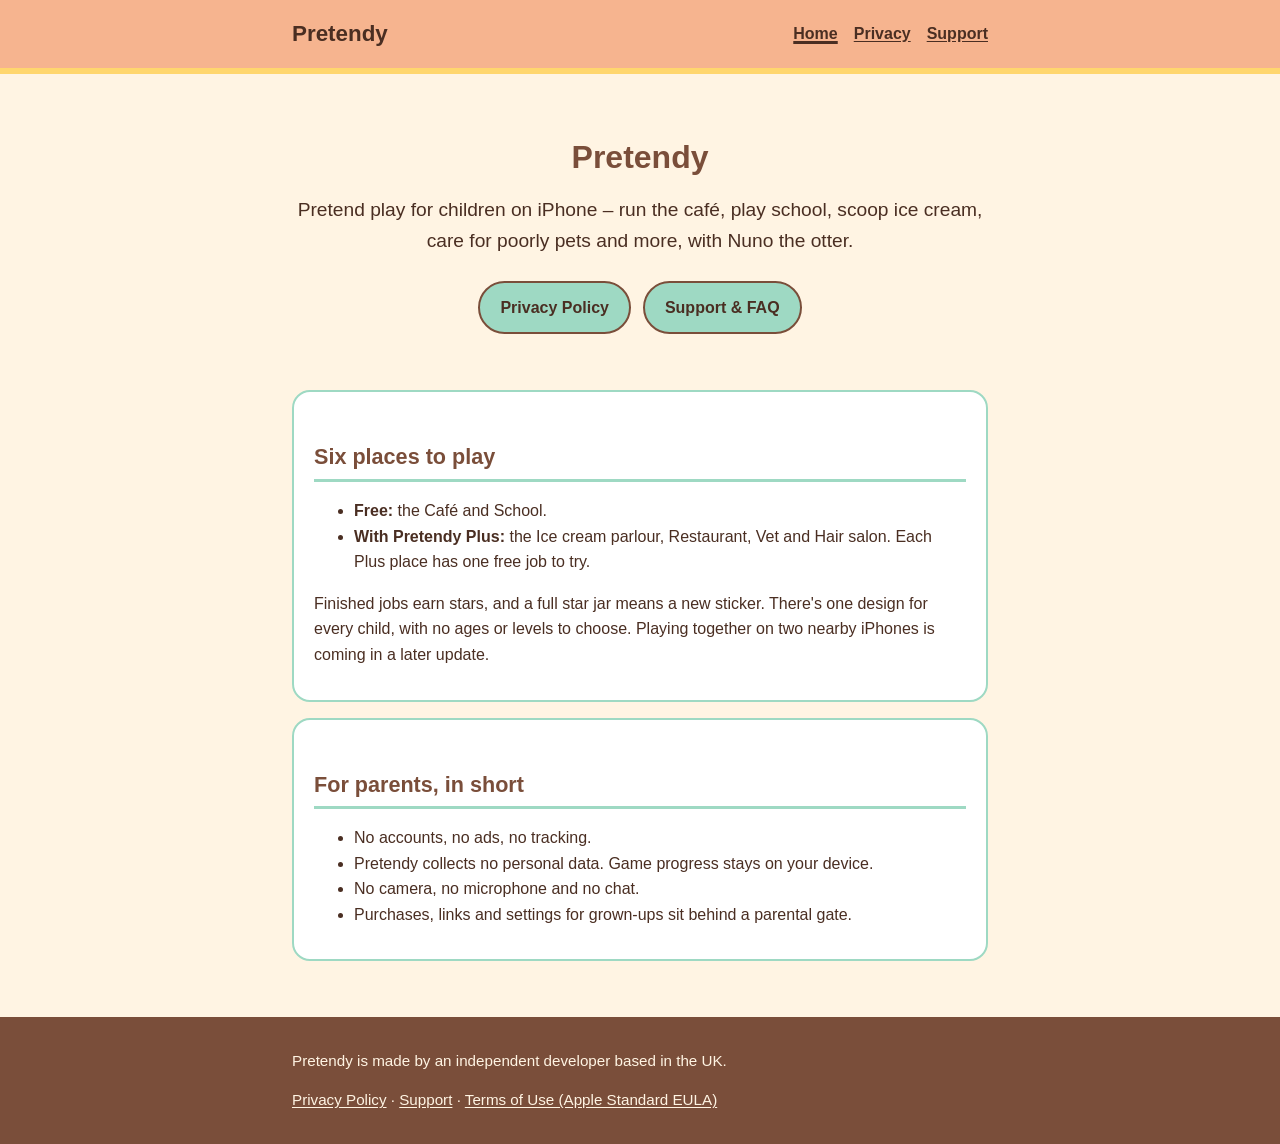
<file: index.html>
<!DOCTYPE html>
<html lang="en-GB">
<head>
<meta charset="utf-8">
<meta name="viewport" content="width=device-width, initial-scale=1">
<title>Pretendy – pretend play for kids</title>
<meta name="description" content="Pretendy is a pretend-play app for children on iPhone.">
<meta name="color-scheme" content="light">
<link rel="stylesheet" href="style.css">
</head>
<body>
<a class="skip" href="#main">Skip to content</a>
<header class="site">
<div class="wrap">
<a class="brand" href="index.html">Pretendy</a>
<nav aria-label="Main">
<ul>
<li><a href="index.html" aria-current="page">Home</a></li>
<li><a href="privacy.html">Privacy</a></li>
<li><a href="support.html">Support</a></li>
</ul>
</nav>
</div>
</header>
<main id="main">
<div class="wrap">
<section class="hero" aria-labelledby="title">
<h1 id="title">Pretendy</h1>
<p class="tag">Pretend play for children on iPhone – run the café, play school, scoop ice cream, care for poorly pets and more, with Nuno the otter.</p>
<div class="buttons">
<a class="btn" href="privacy.html">Privacy Policy</a>
<a class="btn" href="support.html">Support &amp; FAQ</a>
</div>
</section>
<div class="card">
<h2>Six places to play</h2>
<ul>
<li><strong>Free:</strong> the Café and School.</li>
<li><strong>With Pretendy Plus:</strong> the Ice cream parlour, Restaurant, Vet and Hair salon. Each Plus place has one free job to try.</li>
</ul>
<p>Finished jobs earn stars, and a full star jar means a new sticker. There's one design for every child, with no ages or levels to choose. Playing together on two nearby iPhones is coming in a later update.</p>
</div>
<div class="card">
<h2>For parents, in short</h2>
<ul>
<li>No accounts, no ads, no tracking.</li>
<li>Pretendy collects no personal data. Game progress stays on your device.</li>
<li>No camera, no microphone and no chat.</li>
<li>Purchases, links and settings for grown-ups sit behind a parental gate.</li>
</ul>
</div>
</div>
</main>
<footer>
<div class="wrap">
<p>Pretendy is made by an independent developer based in the UK.</p>
<p><a href="privacy.html">Privacy Policy</a> · <a href="support.html">Support</a> · <a href="https://www.apple.com/legal/internet-services/itunes/dev/stdeula/">Terms of Use (Apple Standard EULA)</a></p>
</div>
</footer>
</body>
</html>
</file>
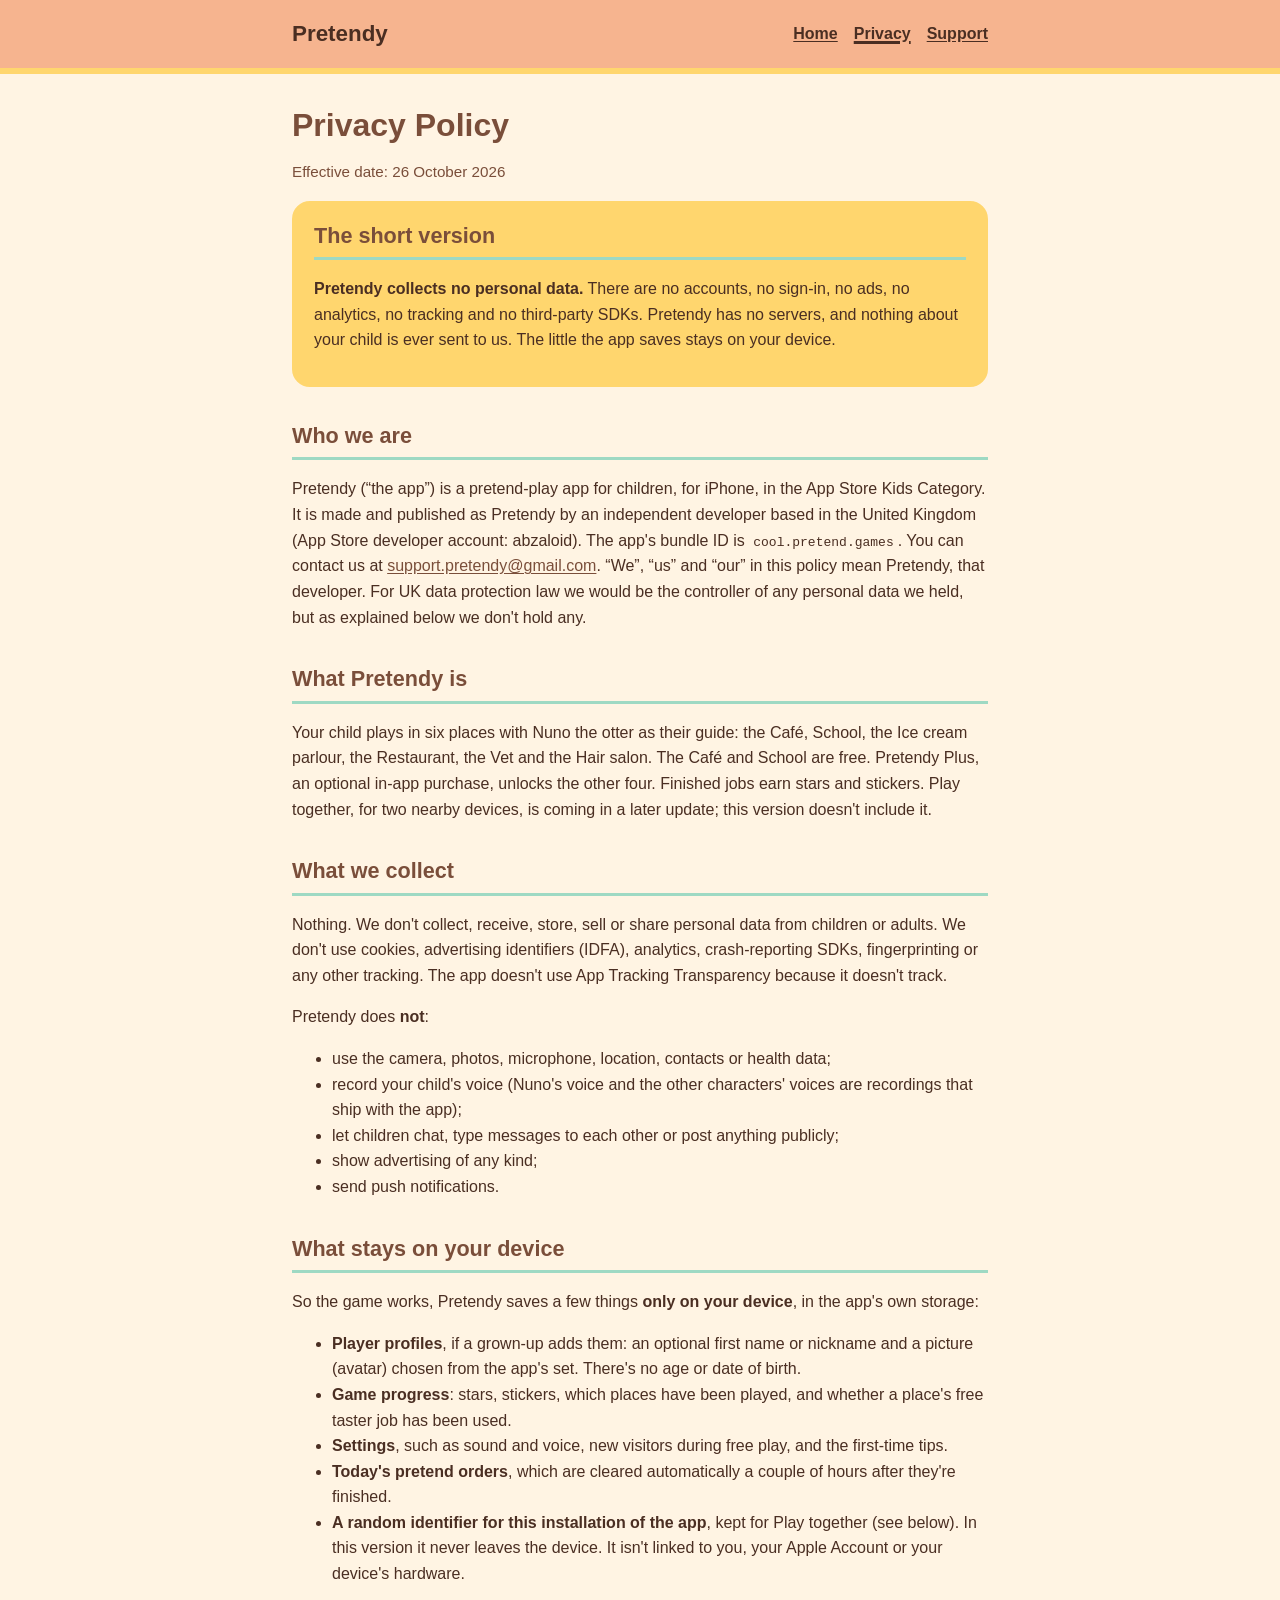
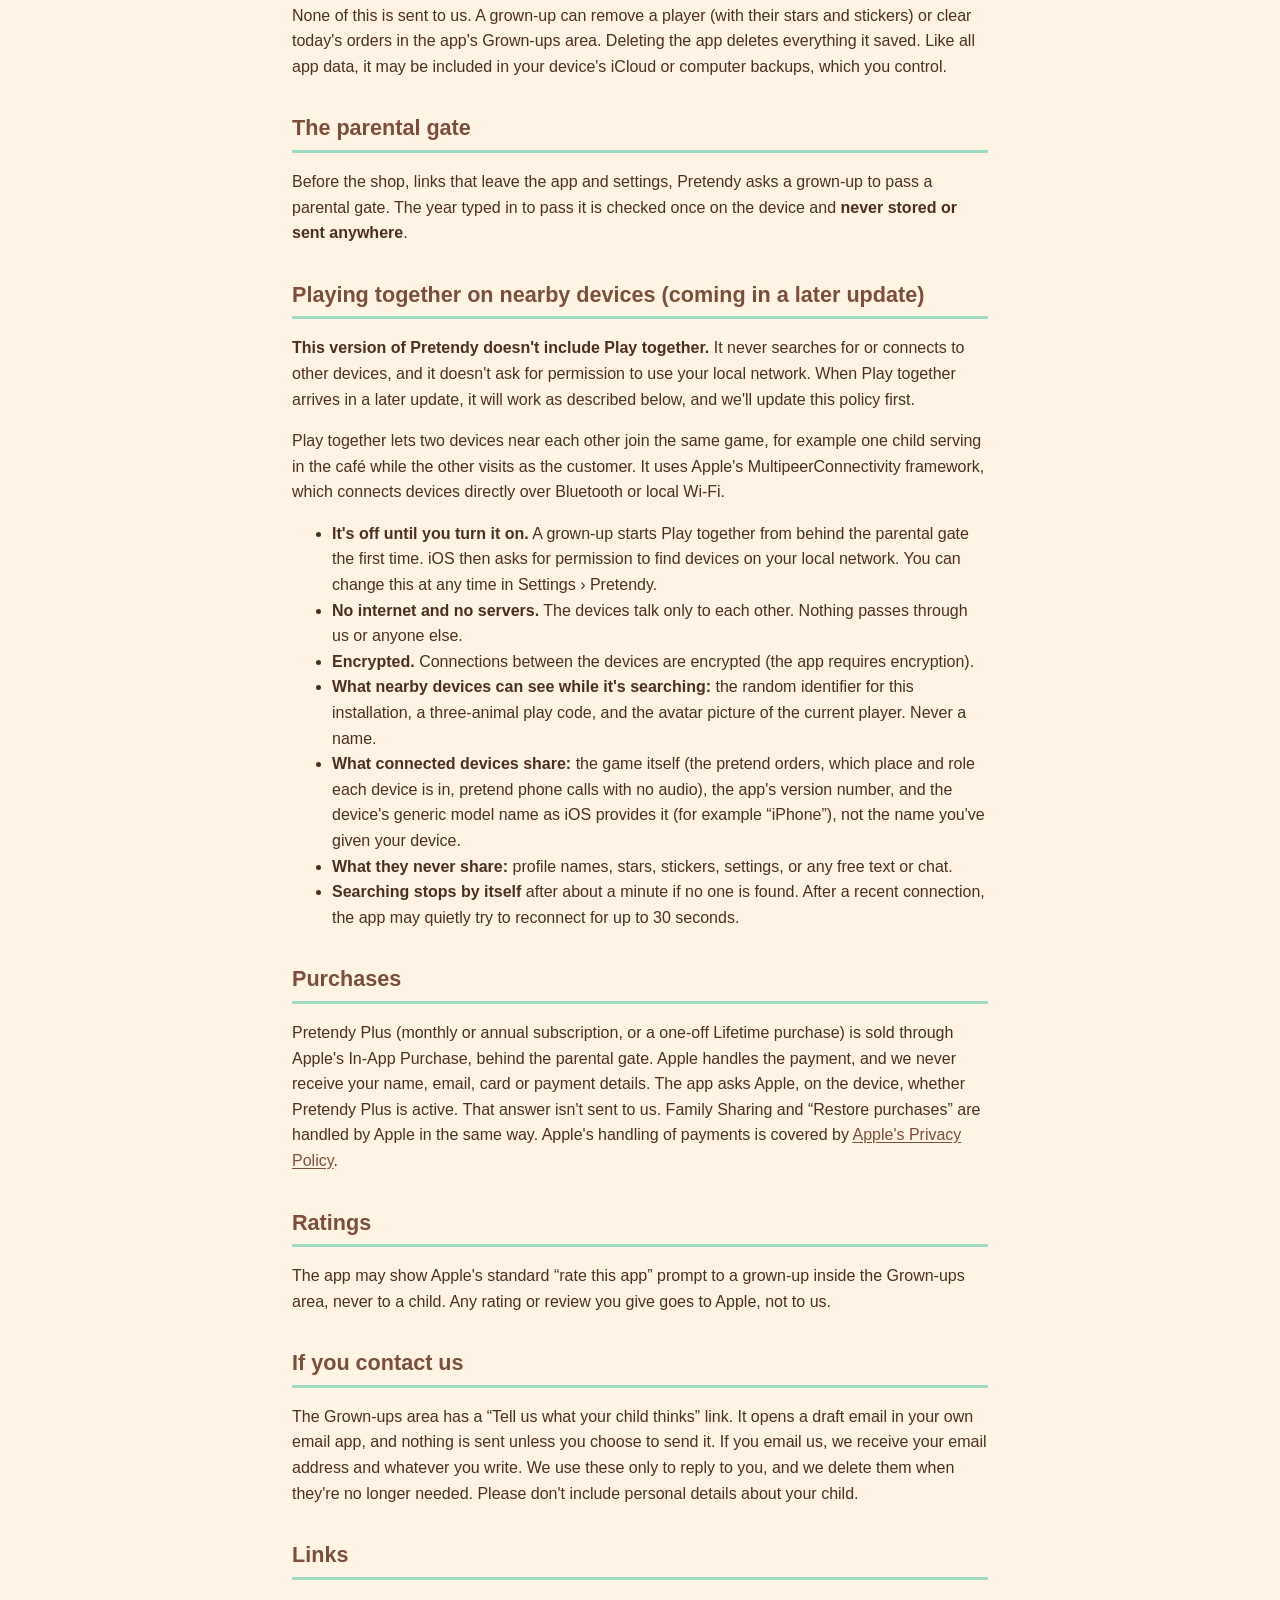
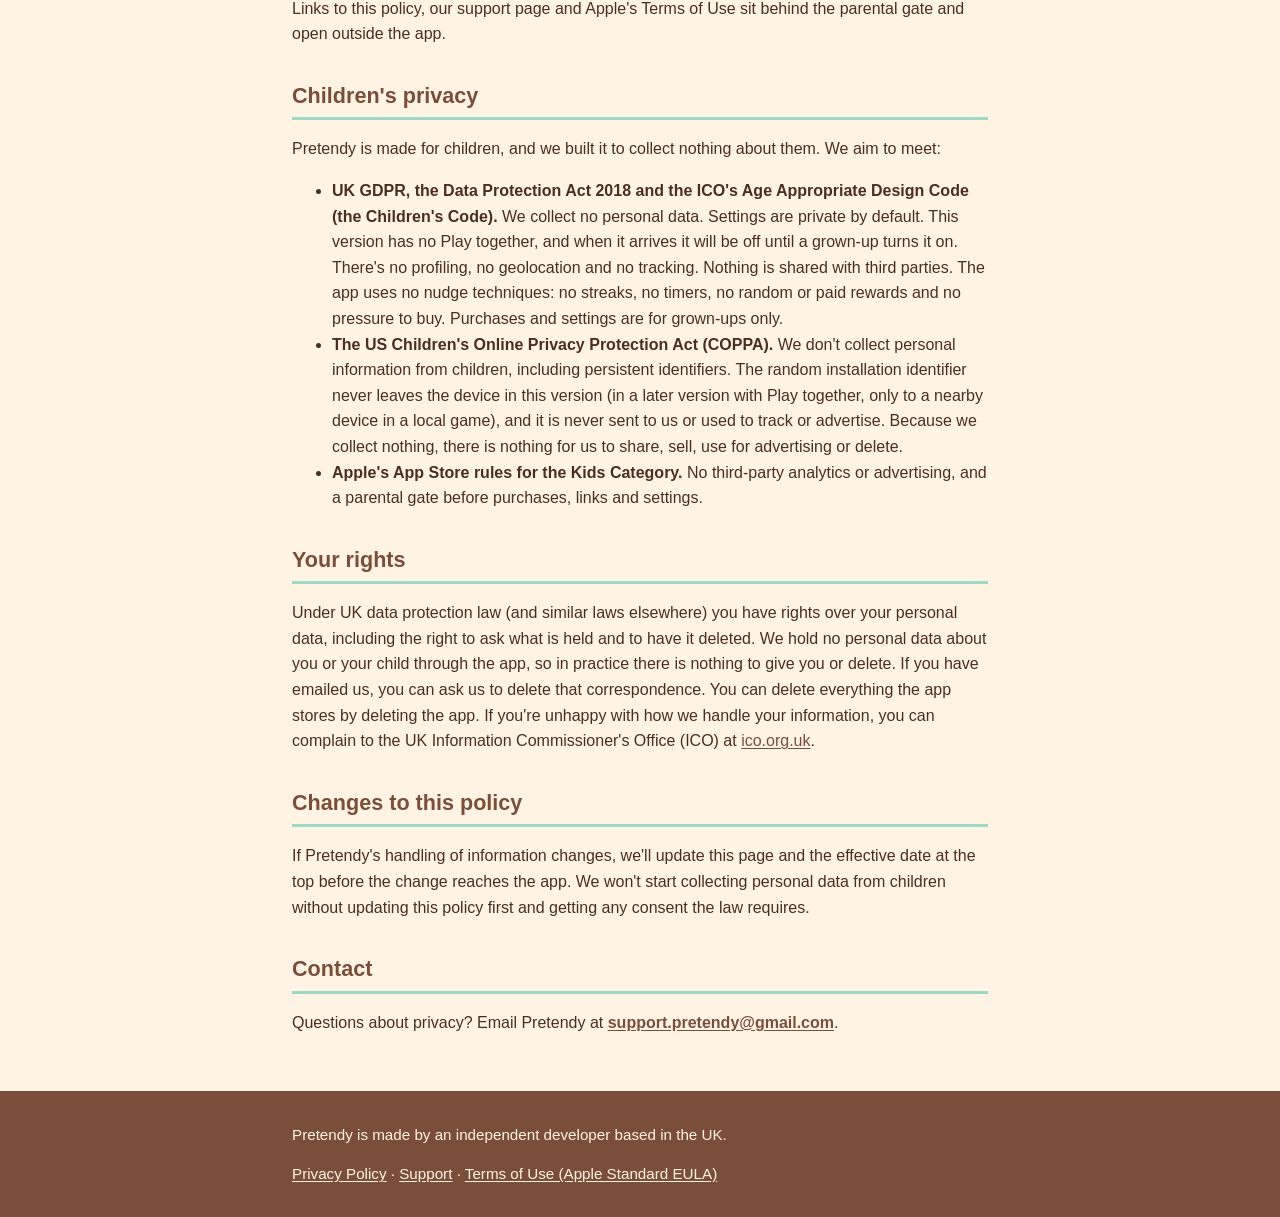
<file: privacy.html>
<!DOCTYPE html>
<html lang="en-GB">
<head>
<meta charset="utf-8">
<meta name="viewport" content="width=device-width, initial-scale=1">
<title>Privacy Policy – Pretendy</title>
<meta name="description" content="Pretendy privacy policy: the app collects no personal data.">
<meta name="color-scheme" content="light">
<link rel="stylesheet" href="style.css">
</head>
<body>
<a class="skip" href="#main">Skip to content</a>
<header class="site">
<div class="wrap">
<a class="brand" href="index.html">Pretendy</a>
<nav aria-label="Main">
<ul>
<li><a href="index.html">Home</a></li>
<li><a href="privacy.html" aria-current="page">Privacy</a></li>
<li><a href="support.html">Support</a></li>
</ul>
</nav>
</div>
</header>
<main id="main">
<div class="wrap">
<h1>Privacy Policy</h1>
<p class="meta">Effective date: 26 October 2026</p>

<div class="card highlight">
<h2 id="summary" style="margin-top:0">The short version</h2>
<p><strong>Pretendy collects no personal data.</strong> There are no accounts, no sign-in, no ads, no analytics, no tracking and no third-party SDKs. Pretendy has no servers, and nothing about your child is ever sent to us. The little the app saves stays on your device.</p>
</div>

<h2 id="who">Who we are</h2>
<p>Pretendy (“the app”) is a pretend-play app for children, for iPhone, in the App Store Kids Category. It is made and published as Pretendy by an independent developer based in the United Kingdom (App Store developer account: abzaloid). The app's bundle ID is <code>cool.pretend.games</code>. You can contact us at <a href="mailto:support.pretendy@gmail.com">support.pretendy@gmail.com</a>. “We”, “us” and “our” in this policy mean Pretendy, that developer. For UK data protection law we would be the controller of any personal data we held, but as explained below we don't hold any.</p>

<h2 id="what">What Pretendy is</h2>
<p>Your child plays in six places with Nuno the otter as their guide: the Café, School, the Ice cream parlour, the Restaurant, the Vet and the Hair salon. The Café and School are free. Pretendy Plus, an optional in-app purchase, unlocks the other four. Finished jobs earn stars and stickers. Play together, for two nearby devices, is coming in a later update; this version doesn't include it.</p>

<h2 id="collect">What we collect</h2>
<p>Nothing. We don't collect, receive, store, sell or share personal data from children or adults. We don't use cookies, advertising identifiers (IDFA), analytics, crash-reporting SDKs, fingerprinting or any other tracking. The app doesn't use App Tracking Transparency because it doesn't track.</p>
<p>Pretendy does <strong>not</strong>:</p>
<ul>
<li>use the camera, photos, microphone, location, contacts or health data;</li>
<li>record your child's voice (Nuno's voice and the other characters' voices are recordings that ship with the app);</li>
<li>let children chat, type messages to each other or post anything publicly;</li>
<li>show advertising of any kind;</li>
<li>send push notifications.</li>
</ul>

<h2 id="device">What stays on your device</h2>
<p>So the game works, Pretendy saves a few things <strong>only on your device</strong>, in the app's own storage:</p>
<ul>
<li><strong>Player profiles</strong>, if a grown-up adds them: an optional first name or nickname and a picture (avatar) chosen from the app's set. There's no age or date of birth.</li>
<li><strong>Game progress</strong>: stars, stickers, which places have been played, and whether a place's free taster job has been used.</li>
<li><strong>Settings</strong>, such as sound and voice, new visitors during free play, and the first-time tips.</li>
<li><strong>Today's pretend orders</strong>, which are cleared automatically a couple of hours after they're finished.</li>
<li><strong>A random identifier for this installation of the app</strong>, kept for Play together (see below). In this version it never leaves the device. It isn't linked to you, your Apple Account or your device's hardware.</li>
</ul>
<p>None of this is sent to us. A grown-up can remove a player (with their stars and stickers) or clear today's orders in the app's Grown-ups area. Deleting the app deletes everything it saved. Like all app data, it may be included in your device's iCloud or computer backups, which you control.</p>

<h2 id="gate">The parental gate</h2>
<p>Before the shop, links that leave the app and settings, Pretendy asks a grown-up to pass a parental gate. The year typed in to pass it is checked once on the device and <strong>never stored or sent anywhere</strong>.</p>

<h2 id="together">Playing together on nearby devices (coming in a later update)</h2>
<p><strong>This version of Pretendy doesn't include Play together.</strong> It never searches for or connects to other devices, and it doesn't ask for permission to use your local network. When Play together arrives in a later update, it will work as described below, and we'll update this policy first.</p>
<p>Play together lets two devices near each other join the same game, for example one child serving in the café while the other visits as the customer. It uses Apple's MultipeerConnectivity framework, which connects devices directly over Bluetooth or local Wi-Fi.</p>
<ul>
<li><strong>It's off until you turn it on.</strong> A grown-up starts Play together from behind the parental gate the first time. iOS then asks for permission to find devices on your local network. You can change this at any time in Settings › Pretendy.</li>
<li><strong>No internet and no servers.</strong> The devices talk only to each other. Nothing passes through us or anyone else.</li>
<li><strong>Encrypted.</strong> Connections between the devices are encrypted (the app requires encryption).</li>
<li><strong>What nearby devices can see while it's searching:</strong> the random identifier for this installation, a three-animal play code, and the avatar picture of the current player. Never a name.</li>
<li><strong>What connected devices share:</strong> the game itself (the pretend orders, which place and role each device is in, pretend phone calls with no audio), the app's version number, and the device's generic model name as iOS provides it (for example “iPhone”), not the name you've given your device.</li>
<li><strong>What they never share:</strong> profile names, stars, stickers, settings, or any free text or chat.</li>
<li><strong>Searching stops by itself</strong> after about a minute if no one is found. After a recent connection, the app may quietly try to reconnect for up to 30 seconds.</li>
</ul>

<h2 id="purchases">Purchases</h2>
<p>Pretendy Plus (monthly or annual subscription, or a one-off Lifetime purchase) is sold through Apple's In-App Purchase, behind the parental gate. Apple handles the payment, and we never receive your name, email, card or payment details. The app asks Apple, on the device, whether Pretendy Plus is active. That answer isn't sent to us. Family Sharing and “Restore purchases” are handled by Apple in the same way. Apple's handling of payments is covered by <a href="https://www.apple.com/legal/privacy/">Apple's Privacy Policy</a>.</p>

<h2 id="ratings">Ratings</h2>
<p>The app may show Apple's standard “rate this app” prompt to a grown-up inside the Grown-ups area, never to a child. Any rating or review you give goes to Apple, not to us.</p>

<h2 id="contacting">If you contact us</h2>
<p>The Grown-ups area has a “Tell us what your child thinks” link. It opens a draft email in your own email app, and nothing is sent unless you choose to send it. If you email us, we receive your email address and whatever you write. We use these only to reply to you, and we delete them when they're no longer needed. Please don't include personal details about your child.</p>

<h2 id="links">Links</h2>
<p>Links to this policy, our support page and Apple's Terms of Use sit behind the parental gate and open outside the app.</p>

<h2 id="children">Children's privacy</h2>
<p>Pretendy is made for children, and we built it to collect nothing about them. We aim to meet:</p>
<ul>
<li><strong>UK GDPR, the Data Protection Act 2018 and the ICO's Age Appropriate Design Code (the Children's Code).</strong> We collect no personal data. Settings are private by default. This version has no Play together, and when it arrives it will be off until a grown-up turns it on. There's no profiling, no geolocation and no tracking. Nothing is shared with third parties. The app uses no nudge techniques: no streaks, no timers, no random or paid rewards and no pressure to buy. Purchases and settings are for grown-ups only.</li>
<li><strong>The US Children's Online Privacy Protection Act (COPPA).</strong> We don't collect personal information from children, including persistent identifiers. The random installation identifier never leaves the device in this version (in a later version with Play together, only to a nearby device in a local game), and it is never sent to us or used to track or advertise. Because we collect nothing, there is nothing for us to share, sell, use for advertising or delete.</li>
<li><strong>Apple's App Store rules for the Kids Category.</strong> No third-party analytics or advertising, and a parental gate before purchases, links and settings.</li>
</ul>

<h2 id="rights">Your rights</h2>
<p>Under UK data protection law (and similar laws elsewhere) you have rights over your personal data, including the right to ask what is held and to have it deleted. We hold no personal data about you or your child through the app, so in practice there is nothing to give you or delete. If you have emailed us, you can ask us to delete that correspondence. You can delete everything the app stores by deleting the app. If you're unhappy with how we handle your information, you can complain to the UK Information Commissioner's Office (ICO) at <a href="https://ico.org.uk/">ico.org.uk</a>.</p>

<h2 id="changes">Changes to this policy</h2>
<p>If Pretendy's handling of information changes, we'll update this page and the effective date at the top before the change reaches the app. We won't start collecting personal data from children without updating this policy first and getting any consent the law requires.</p>

<h2 id="contact">Contact</h2>
<p>Questions about privacy? Email Pretendy at <strong><a href="mailto:support.pretendy@gmail.com">support.pretendy@gmail.com</a></strong>.</p>
</div>
</main>
<footer>
<div class="wrap">
<p>Pretendy is made by an independent developer based in the UK.</p>
<p><a href="privacy.html">Privacy Policy</a> · <a href="support.html">Support</a> · <a href="https://www.apple.com/legal/internet-services/itunes/dev/stdeula/">Terms of Use (Apple Standard EULA)</a></p>
</div>
</footer>
</body>
</html>
</file>
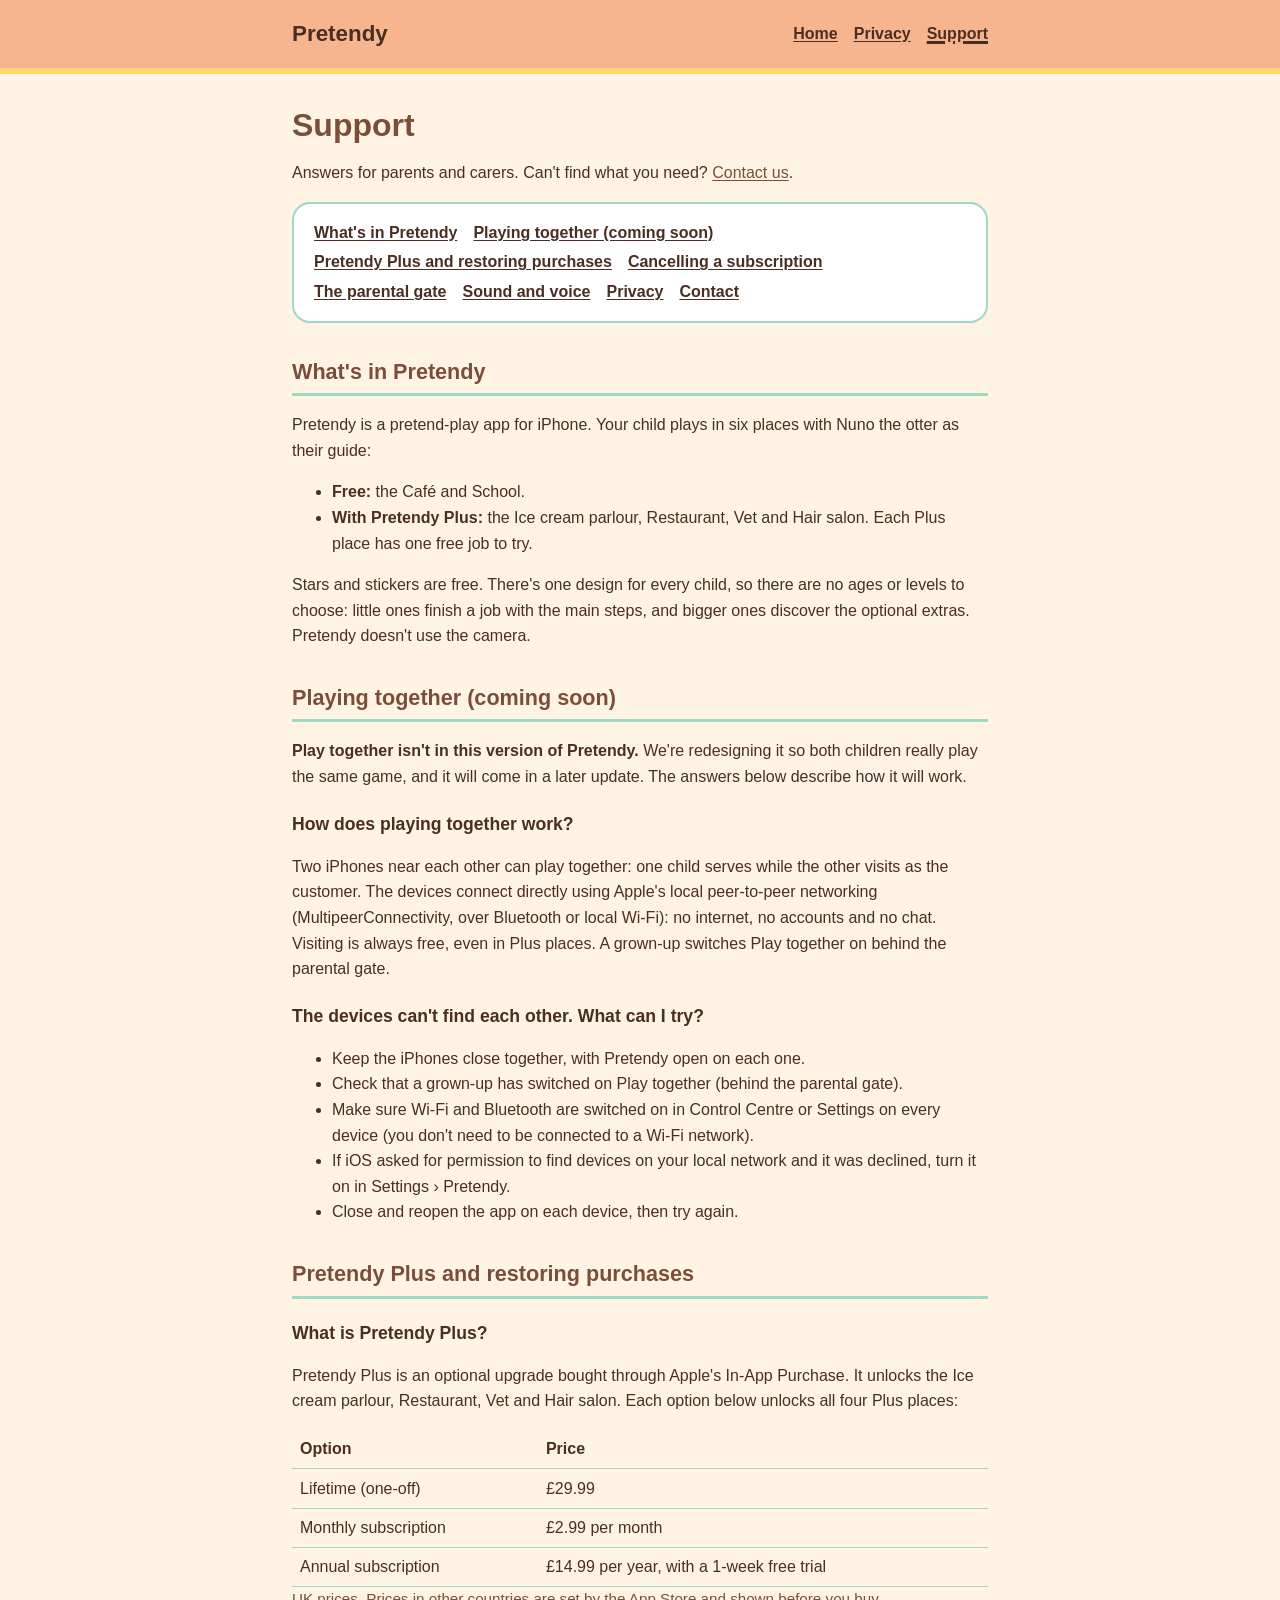
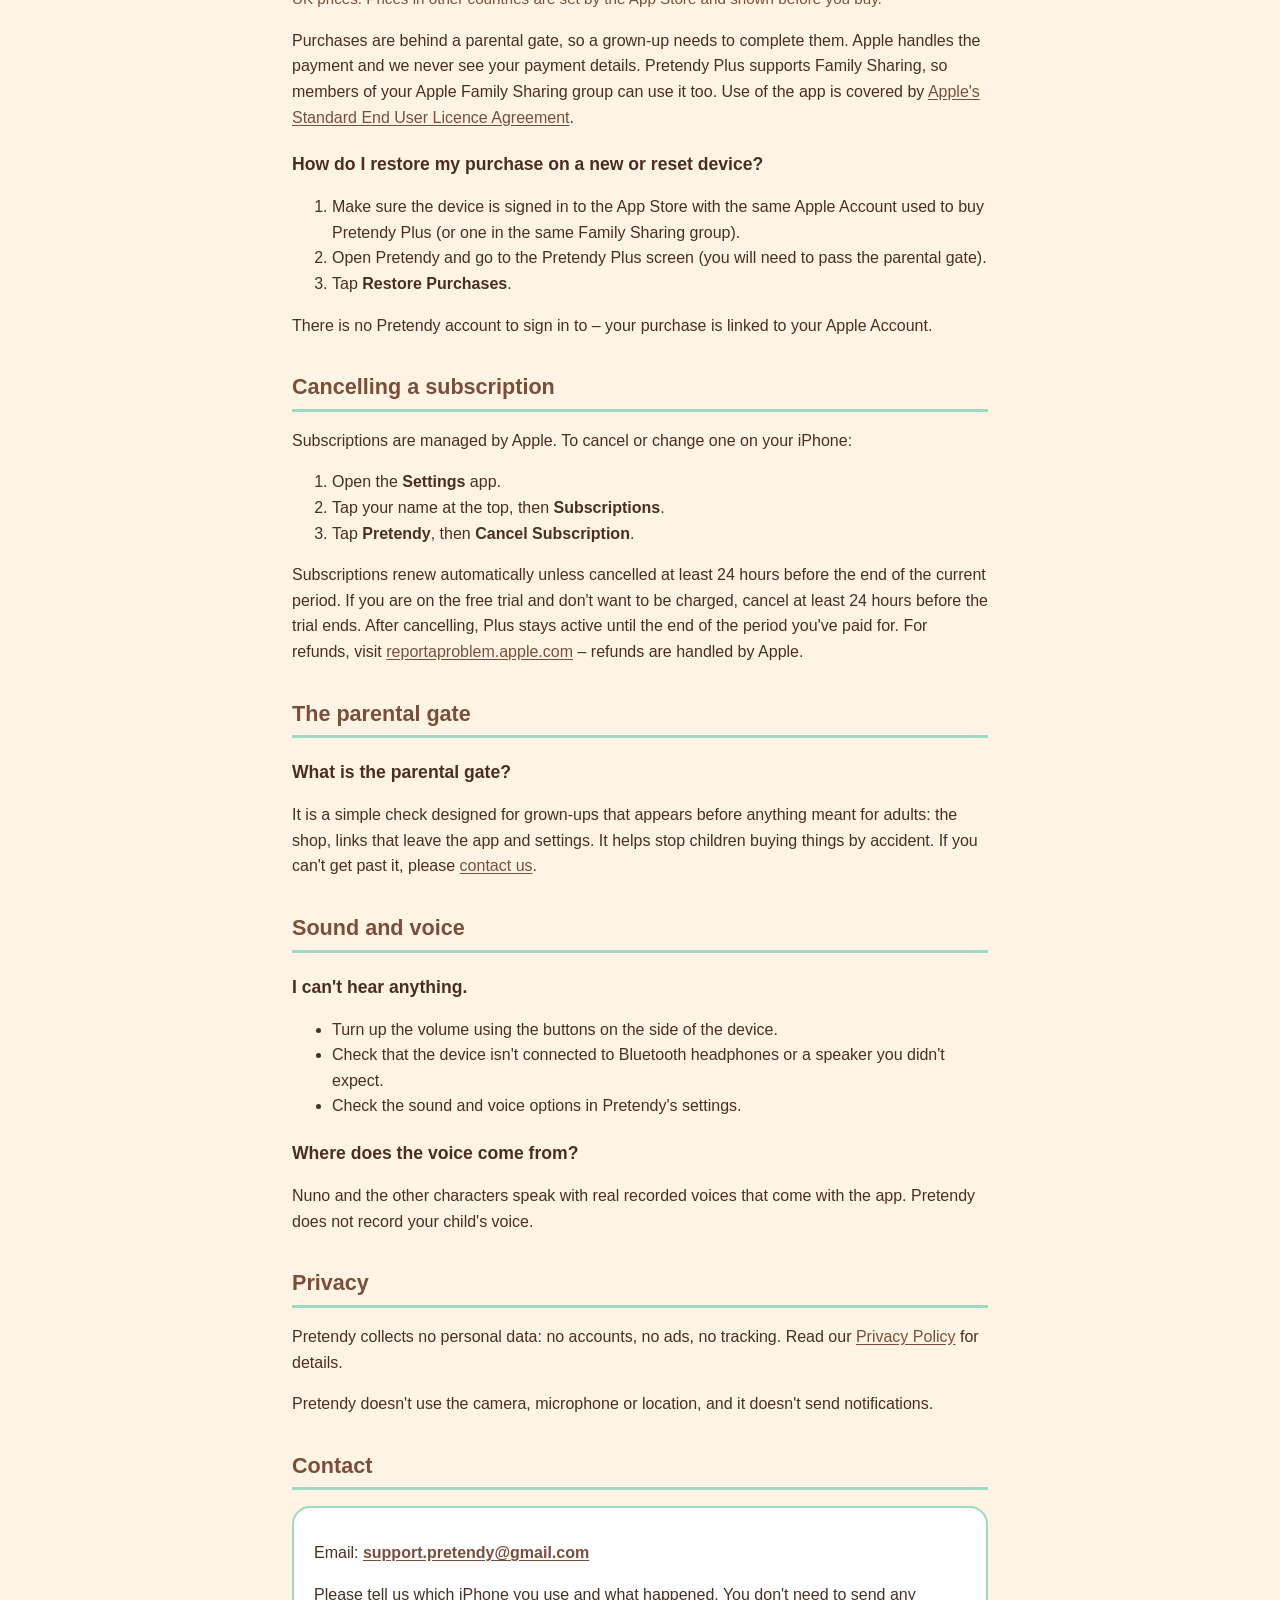
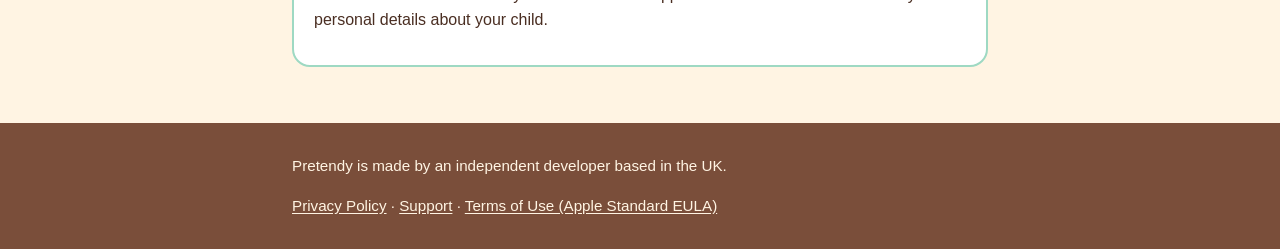
<file: support.html>
<!DOCTYPE html>
<html lang="en-GB">
<head>
<meta charset="utf-8">
<meta name="viewport" content="width=device-width, initial-scale=1">
<title>Support – Pretendy</title>
<meta name="description" content="Help and answers for parents using Pretendy.">
<meta name="color-scheme" content="light">
<link rel="stylesheet" href="style.css">
</head>
<body>
<a class="skip" href="#main">Skip to content</a>
<header class="site">
<div class="wrap">
<a class="brand" href="index.html">Pretendy</a>
<nav aria-label="Main">
<ul>
<li><a href="index.html">Home</a></li>
<li><a href="privacy.html">Privacy</a></li>
<li><a href="support.html" aria-current="page">Support</a></li>
</ul>
</nav>
</div>
</header>
<main id="main">
<div class="wrap">
<h1>Support</h1>
<p>Answers for parents and carers. Can't find what you need? <a href="#contact">Contact us</a>.</p>

<nav aria-label="On this page" class="card">
<ul>
<li><a href="#about">What's in Pretendy</a></li>
<li><a href="#together">Playing together (coming soon)</a></li>
<li><a href="#plus">Pretendy Plus and restoring purchases</a></li>
<li><a href="#cancel">Cancelling a subscription</a></li>
<li><a href="#gate">The parental gate</a></li>
<li><a href="#sound">Sound and voice</a></li>
<li><a href="#privacy">Privacy</a></li>
<li><a href="#contact">Contact</a></li>
</ul>
</nav>

<h2 id="about">What's in Pretendy</h2>
<p>Pretendy is a pretend-play app for iPhone. Your child plays in six places with Nuno the otter as their guide:</p>
<ul>
<li><strong>Free:</strong> the Café and School.</li>
<li><strong>With Pretendy Plus:</strong> the Ice cream parlour, Restaurant, Vet and Hair salon. Each Plus place has one free job to try.</li>
</ul>
<p>Stars and stickers are free. There's one design for every child, so there are no ages or levels to choose: little ones finish a job with the main steps, and bigger ones discover the optional extras. Pretendy doesn't use the camera.</p>

<h2 id="together">Playing together (coming soon)</h2>
<p><strong>Play together isn't in this version of Pretendy.</strong> We're redesigning it so both children really play the same game, and it will come in a later update. The answers below describe how it will work.</p>
<h3>How does playing together work?</h3>
<p>Two iPhones near each other can play together: one child serves while the other visits as the customer. The devices connect directly using Apple's local peer-to-peer networking (MultipeerConnectivity, over Bluetooth or local Wi-Fi): no internet, no accounts and no chat. Visiting is always free, even in Plus places. A grown-up switches Play together on behind the parental gate.</p>
<h3>The devices can't find each other. What can I try?</h3>
<ul>
<li>Keep the iPhones close together, with Pretendy open on each one.</li>
<li>Check that a grown-up has switched on Play together (behind the parental gate).</li>
<li>Make sure Wi-Fi and Bluetooth are switched on in Control Centre or Settings on every device (you don't need to be connected to a Wi-Fi network).</li>
<li>If iOS asked for permission to find devices on your local network and it was declined, turn it on in Settings › Pretendy.</li>
<li>Close and reopen the app on each device, then try again.</li>
</ul>

<h2 id="plus">Pretendy Plus and restoring purchases</h2>
<h3>What is Pretendy Plus?</h3>
<p>Pretendy Plus is an optional upgrade bought through Apple's In-App Purchase. It unlocks the Ice cream parlour, Restaurant, Vet and Hair salon. Each option below unlocks all four Plus places:</p>
<table>
<caption class="meta" style="caption-side:bottom;text-align:left">UK prices. Prices in other countries are set by the App Store and shown before you buy.</caption>
<thead><tr><th scope="col">Option</th><th scope="col">Price</th></tr></thead>
<tbody>
<tr><td>Lifetime (one-off)</td><td>£29.99</td></tr>
<tr><td>Monthly subscription</td><td>£2.99 per month</td></tr>
<tr><td>Annual subscription</td><td>£14.99 per year, with a 1-week free trial</td></tr>
</tbody>
</table>
<p>Purchases are behind a parental gate, so a grown-up needs to complete them. Apple handles the payment and we never see your payment details. Pretendy Plus supports Family Sharing, so members of your Apple Family Sharing group can use it too. Use of the app is covered by <a href="https://www.apple.com/legal/internet-services/itunes/dev/stdeula/">Apple's Standard End User Licence Agreement</a>.</p>
<h3>How do I restore my purchase on a new or reset device?</h3>
<ol>
<li>Make sure the device is signed in to the App Store with the same Apple Account used to buy Pretendy Plus (or one in the same Family Sharing group).</li>
<li>Open Pretendy and go to the Pretendy Plus screen (you will need to pass the parental gate).</li>
<li>Tap <strong>Restore Purchases</strong>.</li>
</ol>
<p>There is no Pretendy account to sign in to – your purchase is linked to your Apple Account.</p>

<h2 id="cancel">Cancelling a subscription</h2>
<p>Subscriptions are managed by Apple. To cancel or change one on your iPhone:</p>
<ol>
<li>Open the <strong>Settings</strong> app.</li>
<li>Tap your name at the top, then <strong>Subscriptions</strong>.</li>
<li>Tap <strong>Pretendy</strong>, then <strong>Cancel Subscription</strong>.</li>
</ol>
<p>Subscriptions renew automatically unless cancelled at least 24 hours before the end of the current period. If you are on the free trial and don't want to be charged, cancel at least 24 hours before the trial ends. After cancelling, Plus stays active until the end of the period you've paid for. For refunds, visit <a href="https://reportaproblem.apple.com/">reportaproblem.apple.com</a> – refunds are handled by Apple.</p>

<h2 id="gate">The parental gate</h2>
<h3>What is the parental gate?</h3>
<p>It is a simple check designed for grown-ups that appears before anything meant for adults: the shop, links that leave the app and settings. It helps stop children buying things by accident. If you can't get past it, please <a href="#contact">contact us</a>.</p>

<h2 id="sound">Sound and voice</h2>
<h3>I can't hear anything.</h3>
<ul>
<li>Turn up the volume using the buttons on the side of the device.</li>
<li>Check that the device isn't connected to Bluetooth headphones or a speaker you didn't expect.</li>
<li>Check the sound and voice options in Pretendy's settings.</li>
</ul>
<h3>Where does the voice come from?</h3>
<p>Nuno and the other characters speak with real recorded voices that come with the app. Pretendy does not record your child's voice.</p>

<h2 id="privacy">Privacy</h2>
<p>Pretendy collects no personal data: no accounts, no ads, no tracking. Read our <a href="privacy.html">Privacy Policy</a> for details.</p>
<p>Pretendy doesn't use the camera, microphone or location, and it doesn't send notifications.</p>

<h2 id="contact">Contact</h2>
<div class="card">
<p>Email: <strong><a href="mailto:support.pretendy@gmail.com">support.pretendy@gmail.com</a></strong></p>
<p>Please tell us which iPhone you use and what happened. You don't need to send any personal details about your child.</p>
</div>
</div>
</main>
<footer>
<div class="wrap">
<p>Pretendy is made by an independent developer based in the UK.</p>
<p><a href="privacy.html">Privacy Policy</a> · <a href="support.html">Support</a> · <a href="https://www.apple.com/legal/internet-services/itunes/dev/stdeula/">Terms of Use (Apple Standard EULA)</a></p>
</div>
</footer>
</body>
</html>
</file>
<file: style.css>
/* Pretendy site – Soft Clay palette. No external fonts, scripts or trackers. */
:root{--peach:#F6B48F;--cream:#FFF4E3;--mint:#9ED9C3;--sun:#FFD66E;--clay:#7A4E3A;--ink:#4A2E22}
*{box-sizing:border-box}
html{font-size:100%;-webkit-text-size-adjust:100%}
body{margin:0;background:var(--cream);color:var(--ink);font-family:-apple-system,BlinkMacSystemFont,"Segoe UI",Roboto,Helvetica,Arial,sans-serif;line-height:1.6}
a{color:var(--clay);text-decoration:underline;text-underline-offset:2px}
a:hover,a:focus{color:var(--ink)}
a:focus-visible{outline:3px solid var(--clay);outline-offset:2px;border-radius:4px}
.skip{position:absolute;left:-999px;top:0;background:var(--sun);color:var(--ink);padding:.5rem 1rem;z-index:10}
.skip:focus{left:.5rem;top:.5rem}
header.site{background:var(--peach);border-bottom:6px solid var(--sun)}
header.site .wrap{display:flex;flex-wrap:wrap;align-items:center;justify-content:space-between;gap:.5rem}
.brand{font-weight:800;font-size:1.4rem;color:var(--ink);text-decoration:none}
nav ul{list-style:none;margin:0;padding:0;display:flex;flex-wrap:wrap;gap:.25rem 1rem}
nav a{color:var(--ink);font-weight:600}
nav a[aria-current="page"]{text-decoration-thickness:3px}
.wrap{max-width:46rem;margin:0 auto;padding:1rem 1.25rem}
main .wrap{padding-top:1.5rem;padding-bottom:2.5rem}
h1{color:var(--clay);font-size:2rem;line-height:1.2;margin:.5rem 0 1rem}
h2{color:var(--clay);font-size:1.35rem;margin:2rem 0 .5rem;padding-bottom:.25rem;border-bottom:3px solid var(--mint)}
h3{font-size:1.1rem;margin:1.25rem 0 .25rem}
.card{background:#fff;border:2px solid var(--mint);border-radius:18px;padding:1rem 1.25rem;margin:1rem 0}
.highlight{background:var(--sun);border-color:var(--sun)}
.hero{text-align:center;padding:2rem 0 1rem}
.hero p.tag{font-size:1.2rem}
.buttons{display:flex;flex-wrap:wrap;gap:.75rem;justify-content:center;margin:1.5rem 0}
.btn{display:inline-block;background:var(--mint);color:var(--ink);font-weight:700;text-decoration:none;padding:.75rem 1.25rem;border-radius:999px;border:2px solid var(--clay)}
.btn:hover,.btn:focus{background:var(--sun);color:var(--ink)}
.meta{color:var(--clay);font-size:.95rem}
table{border-collapse:collapse;width:100%}
th,td{text-align:left;padding:.4rem .5rem;border-bottom:1px solid var(--mint);vertical-align:top}
footer{background:var(--clay);color:var(--cream);font-size:.95rem}
footer a{color:var(--cream)}
footer a:hover,footer a:focus{color:var(--sun)}
code{background:var(--cream);padding:0 .25rem;border-radius:4px}
@media (prefers-reduced-motion:reduce){*{transition:none!important;animation:none!important}}
</file>
